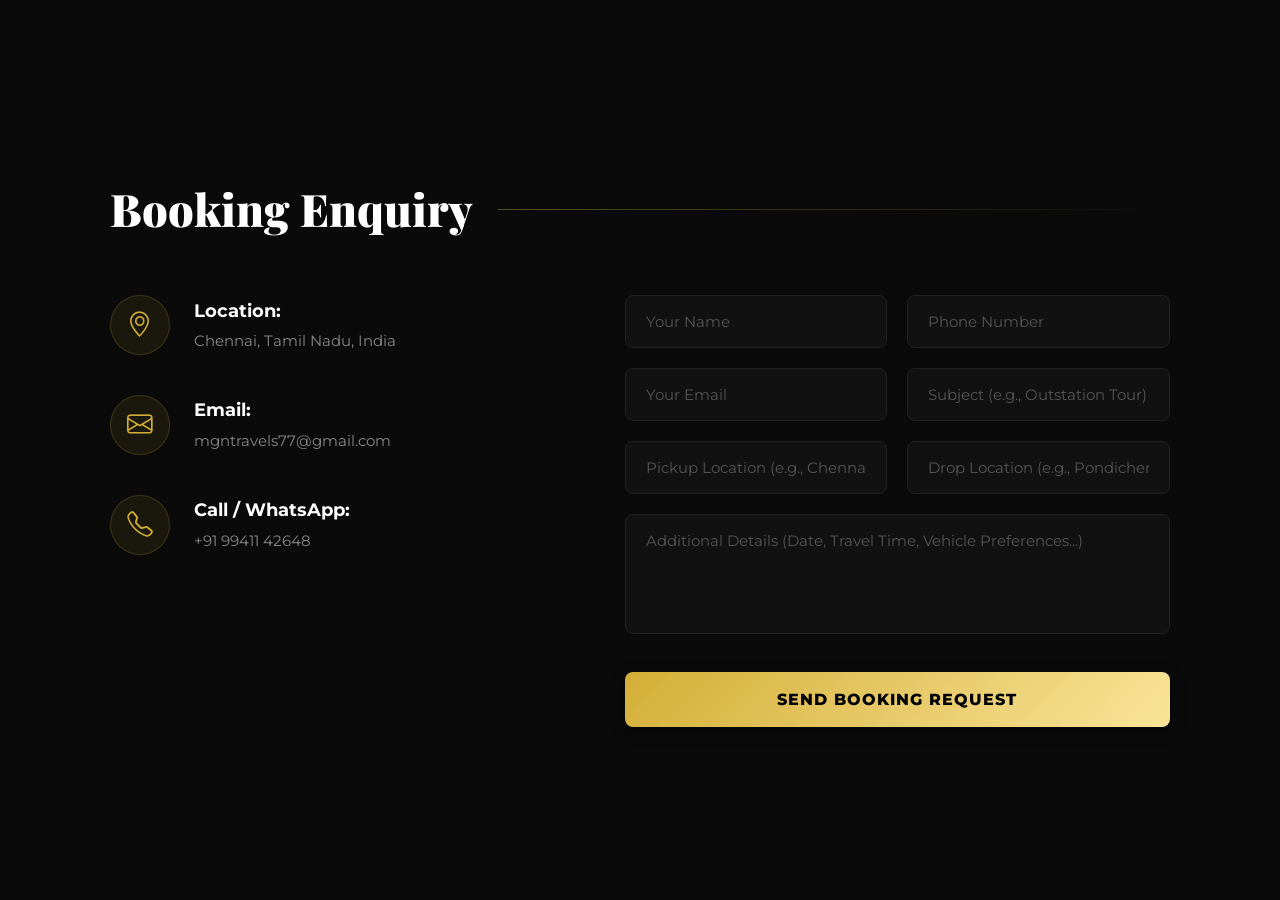
<file: travelmgn/enquiry.html>
<!DOCTYPE html>
<html lang="en">
<head>
    <meta charset="UTF-8">
    <meta name="viewport" content="width=device-width, initial-scale=1.0">
    <title>Booking Enquiry | MGN Travels Chennai</title>
    
    <link href="https://fonts.googleapis.com/css2?family=Montserrat:wght@300;400;600;700;800&family=Playfair+Display:wght@600;900&display=swap" rel="stylesheet">
    <link href="https://cdn.jsdelivr.net/npm/bootstrap-icons@1.10.0/font/bootstrap-icons.css" rel="stylesheet">
    <link href="https://cdn.jsdelivr.net/npm/aos@2.3.4/dist/aos.css" rel="stylesheet">

    <style>
        :root {
            --gold-primary: #D4AF37;
            --gold-light: #F9E498;
            --accent-gradient: linear-gradient(135deg, #D4AF37 0%, #F9E498 100%);
            --bg-dark: #0a0a0a;
            --card-bg: #151515;
            --input-bg: #111111;
            --border-color: #222222;
            --text-muted: #888888;
        }

        * {
            box-sizing: border-box;
            margin: 0;
            padding: 0;
        }

        body {
            font-family: 'Montserrat', sans-serif;
            background-color: var(--bg-dark);
            color: #ffffff;
            line-height: 1.6;
            min-height: 100vh;
            display: flex;
            align-items: center;
            justify-content: center;
            padding: 40px 20px;
        }

        .contact-container {
            width: 100%;
            max-width: 1100px;
            background-color: transparent;
            padding: 20px;
        }

        /* --- HEADER SECTION --- */
        .contact-header {
            margin-bottom: 50px;
            position: relative;
            display: flex;
            align-items: center;
            gap: 25px;
        }

        .contact-header h2 {
            font-family: 'Playfair Display', serif;
            font-size: clamp(2rem, 4vw, 2.8rem);
            font-weight: 900;
            white-space: nowrap;
            color: #ffffff;
        }

        .contact-header::after {
            content: '';
            flex-grow: 1;
            height: 1px;
            background: linear-gradient(to right, rgba(212, 175, 55, 0.4), transparent);
        }

        /* --- SPLIT GRID LAYOUT --- */
        .contact-grid {
            display: grid;
            grid-template-columns: 1fr 1.2fr;
            gap: 60px;
            align-items: start;
        }

        /* --- INFO COLUMN --- */
        .info-column {
            display: flex;
            flex-direction: column;
            gap: 40px;
        }

        .info-item {
            display: flex;
            align-items: center;
            gap: 24px;
        }

        .icon-box {
            width: 60px;
            height: 60px;
            background: rgba(212, 175, 55, 0.08);
            border: 1px solid rgba(212, 175, 55, 0.2);
            border-radius: 50%;
            display: flex;
            align-items: center;
            justify-content: center;
            font-size: 1.6rem;
            color: var(--gold-primary);
            flex-shrink: 0;
            transition: transform 0.3s ease;
        }

        .info-item:hover .icon-box {
            transform: scale(1.08);
            background: rgba(212, 175, 55, 0.15);
        }

        .info-text h4 {
            font-size: 1.1rem;
            font-weight: 700;
            color: #ffffff;
            margin-bottom: 4px;
        }

        .info-text p, .info-text a {
            font-size: 0.95rem;
            color: var(--text-muted);
            text-decoration: none;
            transition: color 0.3s ease;
        }

        .info-text a:hover {
            color: var(--gold-primary);
        }

        /* --- FORM COLUMN --- */
        .form-column form {
            display: flex;
            flex-direction: column;
            gap: 20px;
        }

        .form-row {
            display: grid;
            grid-template-columns: 1fr 1fr;
            gap: 20px;
        }

        .form-group {
            position: relative;
        }

        .form-group input, 
        .form-group textarea {
            width: 100%;
            padding: 16px 20px;
            background-color: var(--input-bg);
            border: 1px solid var(--border-color);
            border-radius: 8px;
            color: #ffffff;
            font-family: 'Montserrat', sans-serif;
            font-size: 0.95rem;
            outline: none;
            transition: all 0.3s ease;
        }

        .form-group textarea {
            resize: none;
            min-height: 120px;
        }

        /* Input Placeholders styling */
        .form-group input::placeholder,
        .form-group textarea::placeholder {
            color: #555555;
            transition: color 0.3s ease;
        }

        /* Interactive Focus Effects */
        .form-group input:focus, 
        .form-group textarea:focus {
            border-color: var(--gold-primary);
            box-shadow: 0 0 12px rgba(212, 175, 55, 0.15);
            background-color: #151515;
        }

        .form-group input:focus::placeholder,
        .form-group textarea:focus::placeholder {
            color: #888888;
        }

        /* --- SUBMIT BUTTON --- */
        .submit-btn {
            background: var(--accent-gradient);
            color: #000000;
            border: none;
            padding: 18px;
            border-radius: 8px;
            font-family: 'Montserrat', sans-serif;
            font-weight: 800;
            font-size: 1rem;
            text-transform: uppercase;
            letter-spacing: 1px;
            cursor: pointer;
            transition: all 0.3s cubic-bezier(0.4, 0, 0.2, 1);
            margin-top: 10px;
            box-shadow: 0 4px 15px rgba(0, 0, 0, 0.4);
        }

        .submit-btn:hover {
            transform: translateY(-2px);
            box-shadow: 0 8px 25px rgba(212, 175, 55, 0.3);
        }

        .submit-btn:active {
            transform: translateY(0);
        }

        /* --- RESPONSIVE MEDIA QUERIES --- */
        @media (max-width: 868px) {
            body {
                padding: 60px 24px;
            }
            .contact-grid {
                grid-template-columns: 1fr;
                gap: 50px;
            }
            .contact-header {
                margin-bottom: 40px;
            }
            .form-row {
                grid-template-columns: 1fr;
                gap: 20px;
            }
        }
    </style>
</head>
<body>

    <div class="contact-container" data-aos="fade-up" data-aos-duration="1000">
        
        <div class="contact-header">
            <h2>Booking Enquiry</h2>
        </div>

        <div class="contact-grid">
            
            <div class="info-column">
                
                <div class="info-item">
                    <div class="icon-box">
                        <i class="bi bi-geo-alt"></i>
                    </div>
                    <div class="info-text">
                        <h4>Location:</h4>
                        <p>Chennai, Tamil Nadu, India</p>
                    </div>
                </div>

                <div class="info-item">
                    <div class="icon-box">
                        <i class="bi bi-envelope"></i>
                    </div>
                    <div class="info-text">
                        <h4>Email:</h4>
                        <a href="mailto:mgntravels77@gmail.com">mgntravels77@gmail.com</a>
                    </div>
                </div>

                <div class="info-item">
                    <div class="icon-box">
                        <i class="bi bi-telephone"></i>
                    </div>
                    <div class="info-text">
                        <h4>Call / WhatsApp:</h4>
                        <a href="tel:+919941142648">+91 99411 42648</a>
                    </div>
                </div>

            </div>

            <div class="form-column">
                <form id="travelContactForm" novalidate>
                    
                    <div class="form-row">
                        <div class="form-group">
                            <input type="text" id="userName" placeholder="Your Name" required>
                        </div>
                        <div class="form-group">
                            <input type="tel" id="userPhone" placeholder="Phone Number" required>
                        </div>
                    </div>

                    <div class="form-row">
                        <div class="form-group">
                            <input type="email" id="userEmail" placeholder="Your Email" required>
                        </div>
                        <div class="form-group">
                            <input type="text" id="msgSubject" placeholder="Subject (e.g., Outstation Tour)" required>
                        </div>
                    </div>

                    <div class="form-row">
                        <div class="form-group">
                            <input type="text" id="pickLocation" placeholder="Pickup Location (e.g., Chennai Airport)" required>
                        </div>
                        <div class="form-group">
                            <input type="text" id="dropLocation" placeholder="Drop Location (e.g., Pondicherry)" required>
                        </div>
                    </div>

                    <div class="form-group">
                        <textarea id="userMessage" placeholder="Additional Details (Date, Travel Time, Vehicle Preferences...)" required></textarea>
                    </div>

                    <button type="submit" class="submit-btn">Send Booking Request</button>
                    
                </form>
            </div>

        </div>
    </div>

    <script src="https://cdn.jsdelivr.net/npm/aos@2.3.4/dist/aos.js"></script>
    <script>
    // Initialize Scroll Animations
    AOS.init({ once: true });

    document.getElementById('travelContactForm').addEventListener('submit', function(event) {
        event.preventDefault();

        const name = document.getElementById('userName').value.trim();
        const phone = document.getElementById('userPhone').value.trim();
        const email = document.getElementById('userEmail').value.trim();
        const subject = document.getElementById('msgSubject').value.trim();
        const pickup = document.getElementById('pickLocation').value.trim();
        const drop = document.getElementById('dropLocation').value.trim();
        const message = document.getElementById('userMessage').value.trim();

        if (!name || !phone || !email || !subject || !pickup || !drop || !message) {
            alert("Please fill all fields.");
            return;
        }

        if (phone.length < 10) {
            alert("Please enter a valid phone number.");
            return;
        }

        // Your WhatsApp Number (without +, spaces, or dashes)
        const whatsappNumber = "919941142648";

        // Create WhatsApp message
        const whatsappMessage =
`*New Booking Enquiry*

*Name:* ${name}
*Phone:* ${phone}
*Email:* ${email}

*Subject:* ${subject}

*Pickup Location:* ${pickup}
*Drop Location:* ${drop}

*Additional Details:*
${message}`;

        // Open WhatsApp
        const whatsappURL =
            `https://wa.me/${whatsappNumber}?text=${encodeURIComponent(whatsappMessage)}`;

        window.open(whatsappURL, "_blank");

        // Optional: Clear form
        this.reset();
    });
</script>
</body>
</html>
</file>
